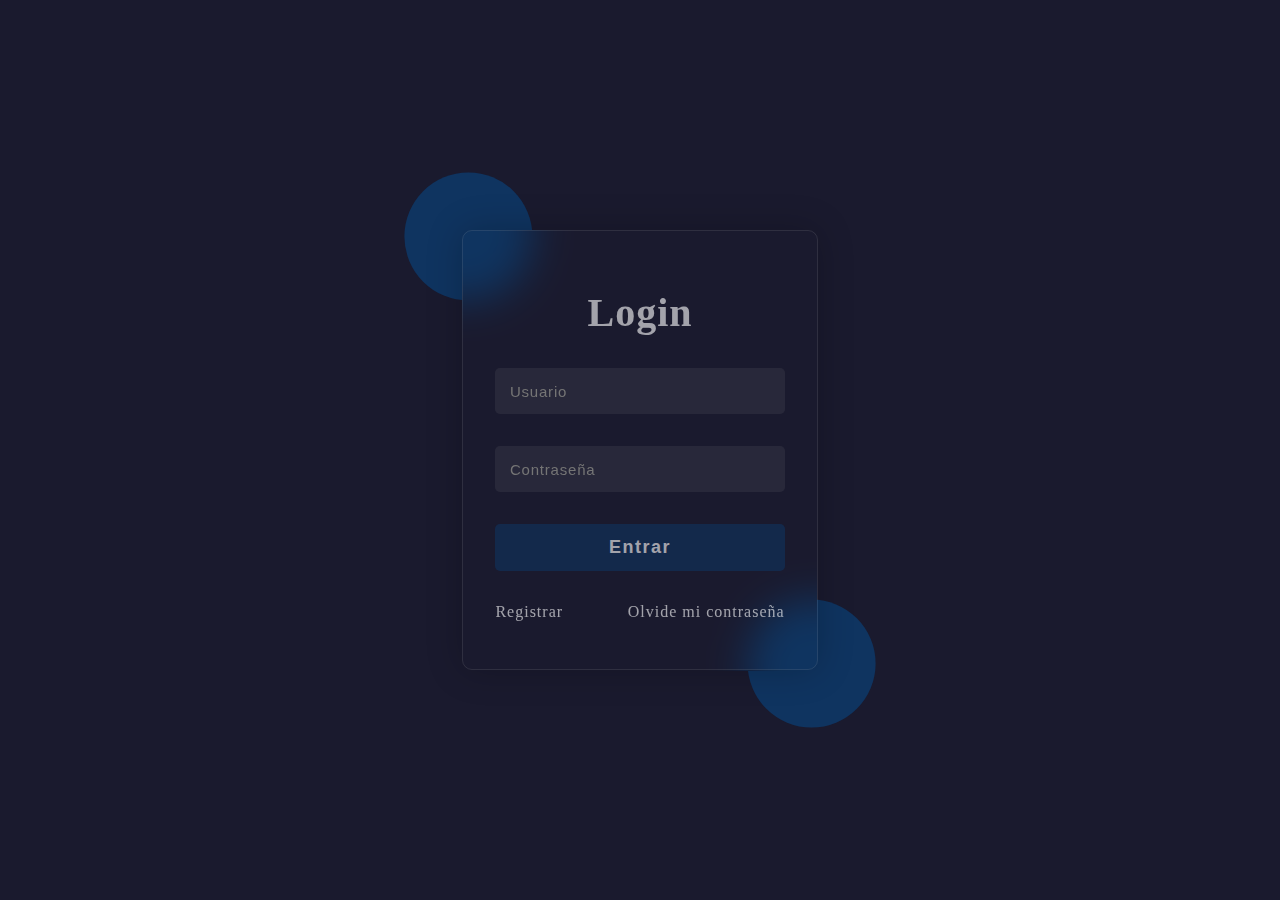
<file: index.html>
<!DOCTYPE html>
<html lang="en">

<head>
    <meta charset="UTF-8">
    <meta name="viewport" content="width=device-width, initial-scale=1.0">
    <link rel="stylesheet" href="./assets/styles/style.css">
    <title>Document</title>
</head>

<body>
    <section class="container">
        <div class="login-container">
            <div class="circle circle-one"></div>
            <div class="form-container">
                <h1 class="opacity">Login</h1>
                <form action="./assets/pages/contactos.html" method="get">
                    <input type="hidden" name="dummy" value="dummy">
                    <input type="text" placeholder="Usuario" required/>
                    <input type="password" placeholder="Contraseña" required/>
                    <button type="submit" class="opacity">Entrar</button>
                </form>
                <div class="register-forget opacity">
                    <a href="">Registrar</a>
                    <a href="">Olvide mi contraseña</a>
                </div>
            </div>
            <div class="circle circle-two"></div>
        </div>
        <div class="theme-btn-container"></div>
    </section>
</body>
</html>
</file>
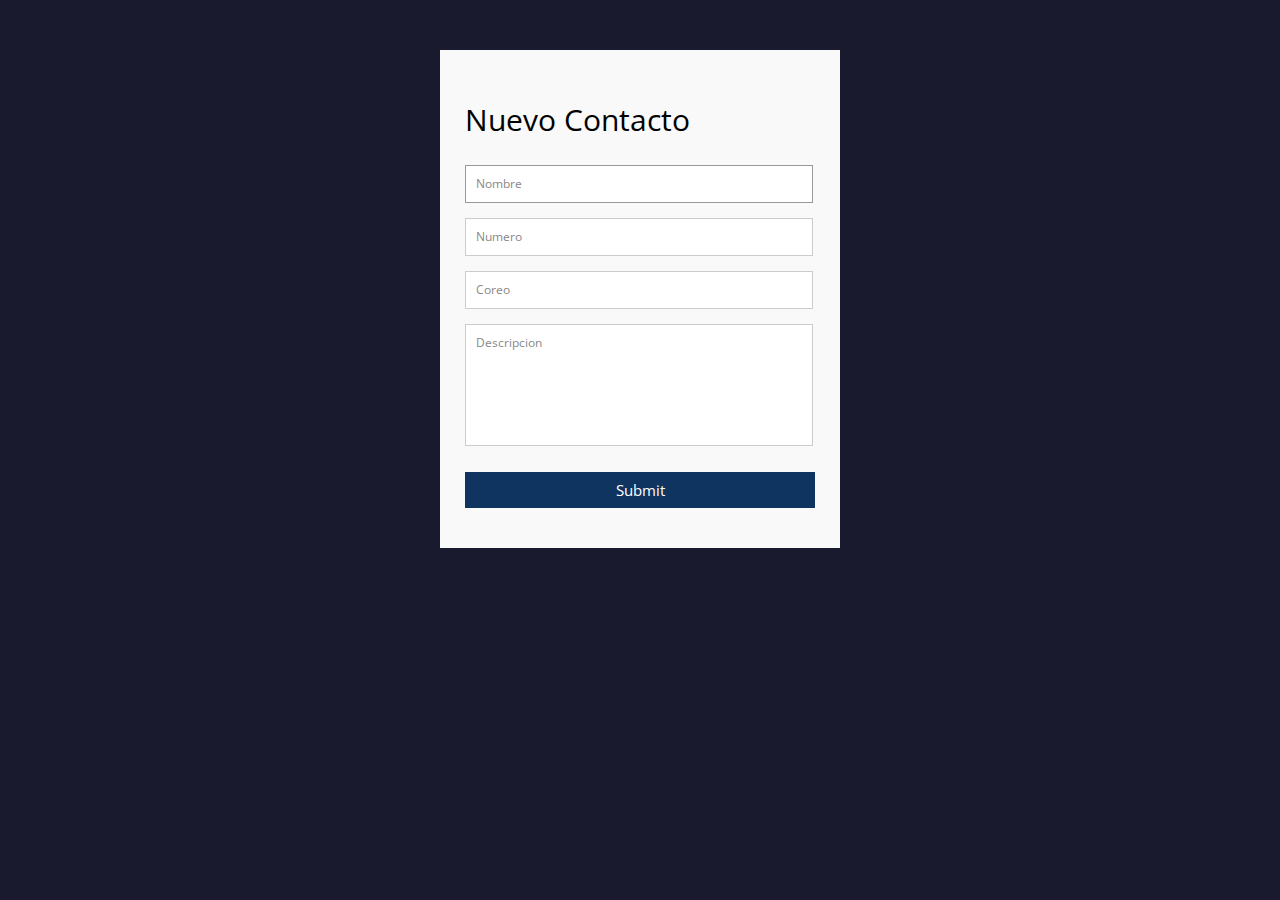
<file: assets/pages/agregarContacto.html>
<!DOCTYPE html>
<html lang="en">
<head>
    <meta charset="UTF-8">
    <meta name="viewport" content="width=device-width, initial-scale=1.0">
    <link rel="stylesheet" href="../styles/styleagregarcontacto.css">
    <title>agregarContacto</title>
</head>
<body>
    <div class="container">  
        <form id="contact" action="../pages/contactos.html" method="post">
          <h3>Nuevo Contacto</h3>
          <fieldset>
            <input placeholder="Nombre" type="text" tabindex="1" required autofocus>
          </fieldset>
          <fieldset>
            <input placeholder="Numero" type="tel" tabindex="2" required>
          </fieldset>
          <fieldset>
            <input placeholder="Coreo" type="email" tabindex="3" required>
          </fieldset>
          <fieldset>
            <textarea placeholder="Descripcion" tabindex="5" required></textarea>
          </fieldset>
          <fieldset>
            <button name="submit" type="submit" id="contact-submit" data-submit="...Sending">Submit</button>
          </fieldset>
        </form>
      </div>
</body>
</html>
</file>
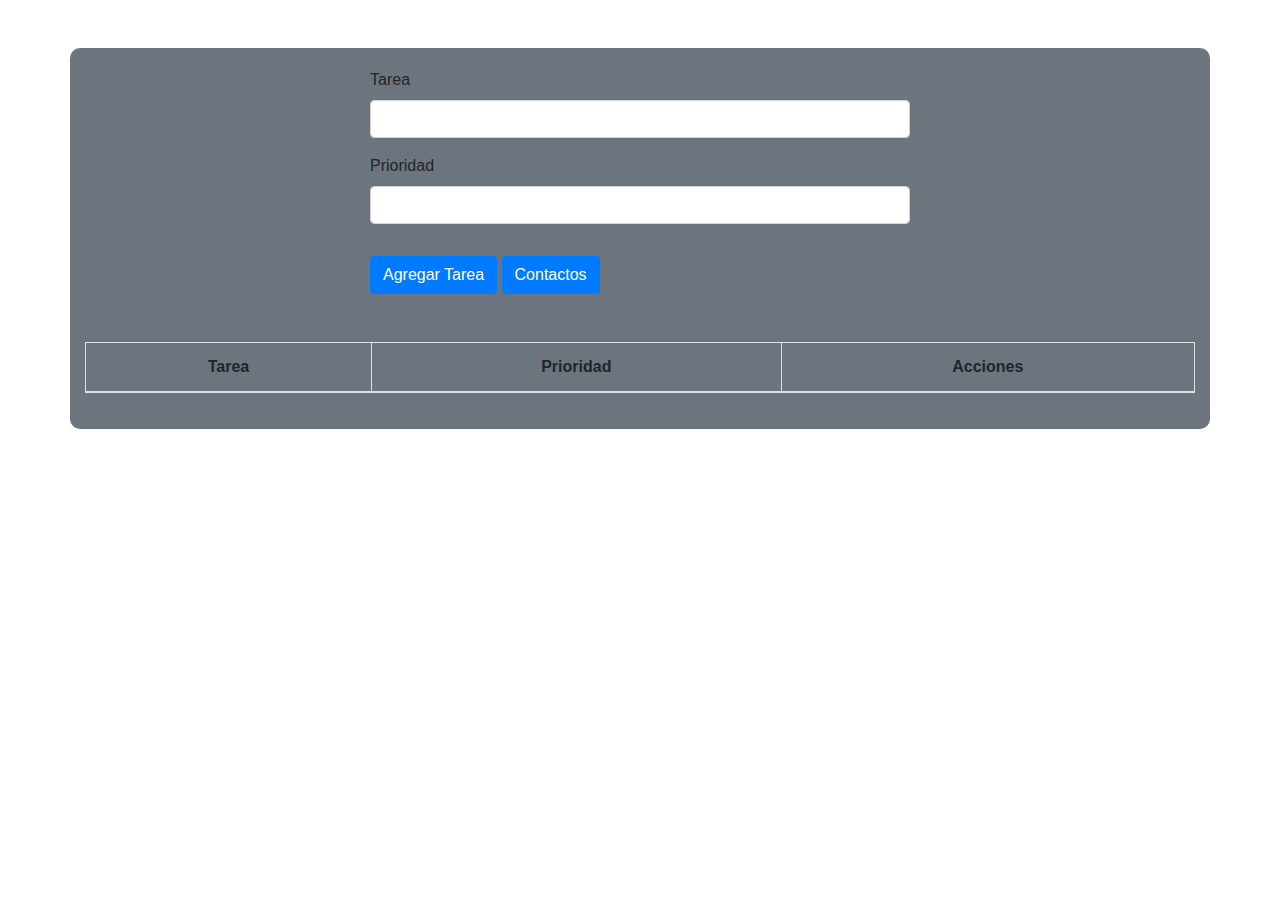
<file: assets/pages/todo.html>
<!DOCTYPE html>
<html lang="en">
<head>
    <meta charset="UTF-8">
    <meta name="viewport" content="width=device-width, initial-scale=1.0">
    <title>ToDo List</title>
    <link rel="stylesheet" href="../styles/styletodo.css">
    <link rel="stylesheet" href="https://stackpath.bootstrapcdn.com/bootstrap/4.3.1/css/bootstrap.min.css" integrity="sha384-ggOyR0iXCbMQv3Xipma34MD+dH/1fQ784/j6cY/iJTQUOhcWr7x9JvoRxT2MZw1T" crossorigin="anonymous">
    <style>
        th, td {
            text-align: center;
        }
    </style>
</head>
<body>
    <div class="container mt-5">
        <div class="row justify-content-center">
            <div class="col-md-6">
                <form onsubmit="event.preventDefault(); addTask()" action="/tasks" method="POST">
                    <div class="form-group">
                        <label for="input-name">Tarea</label>
                        <input class="form-control" id="input-name" required>
                    </div>
                    <div class="form-group">
                        <label for="input-priority">Prioridad</label>
                        <input type="number" class="form-control" id="input-priority" required>
                    </div>
                    <button type="submit" class="btn btn-primary mt-3">Agregar Tarea</button>
                    <a href="../pages/contactos.html" class="btn btn-primary mt-3">Contactos</a>
                </form>
            </div>
        </div>
        <table class="table table-bordered mt-5">
            <thead>
                <tr>
                    <th>Tarea</th>
                    <th>Prioridad</th>
                    <th>Acciones</th>
                </tr>
            </thead>
            <tbody id="table-body">
            </tbody>
        </table>
    </div>
    <script src="../scripts/todo.js"></script>
</body>
</html>
</file>
<file: assets/styles/style.css>
:root {
    --background: #1a1a2e;
    --color: #ffffff;
    --primary-color: #0f3460;
}

* {
    box-sizing: border-box;
}

html {
    scroll-behavior: smooth;
    text-align: center;
}

body {
    margin: 0;
    box-sizing: border-box;
    font-family: "poppins";
    background: var(--background);
    color: var(--color);
    letter-spacing: 1px;
    transition: background 0.2s ease;
    -webkit-transition: background 0.2s ease;
    -moz-transition: background 0.2s ease;
    -ms-transition: background 0.2s ease;
    -o-transition: background 0.2s ease;
}

a {
    text-decoration: none;
    color: var(--color);
}

h1 {
    font-size: 2.5rem;
}

.container {
    display: flex;
    justify-content: center;
    align-items: center;
    height: 100vh;
}

.login-container {
    position: relative;
    width: 22.2rem;
}
.form-container {
    border: 1px solid hsla(0, 0%, 65%, 0.158);
    box-shadow: 0 0 36px 1px rgba(0, 0, 0, 0.2);
    border-radius: 10px;
    backdrop-filter: blur(20px);
    z-index: 99;
    padding: 2rem;
    -webkit-border-radius: 10px;
    -moz-border-radius: 10px;
    -ms-border-radius: 10px;
    -o-border-radius: 10px;
}

.login-container form input {
    display: block;
    padding: 14.5px;
    width: 100%;
    margin: 2rem 0;
    color: var(--color);
    outline: none;
    background-color: #9191911f;
    border: none;
    border-radius: 5px;
    font-weight: 500;
    letter-spacing: 0.8px;
    font-size: 15px;
    backdrop-filter: blur(15px);
    -webkit-border-radius: 5px;
    -moz-border-radius: 5px;
    -ms-border-radius: 5px;
    -o-border-radius: 5px;
}

.login-container form input:focus {
    box-shadow: 0 0 16px 1px rgba(0, 0, 0, 0.2);
    animation: wobble 0.3s ease-in;
    -webkit-animation: wobble 0.3s ease-in;
}

.login-container form button {
    background-color: var(--primary-color);
    color: var(--color);
    display: block;
    padding: 13px;
    border-radius: 5px;
    outline: none;
    font-size: 18px;
    letter-spacing: 1.5px;
    font-weight: bold;
    width: 100%;
    cursor: pointer;
    margin-bottom: 2rem;
    transition: all 0.1s ease-in-out;
    border: none;
    -webkit-border-radius: 5px;
    -moz-border-radius: 5px;
    -ms-border-radius: 5px;
    -o-border-radius: 5px;
    -webkit-transition: all 0.1s ease-in-out;
    -moz-transition: all 0.1s ease-in-out;
    -ms-transition: all 0.1s ease-in-out;
    -o-transition: all 0.1s ease-in-out;
}

.login-container form button:hover {
    box-shadow: 0 0 10px 1px rgba(0, 0, 0, 0.15);
    transform: scale(1.02);
    -webkit-transform: scale(1.02);
    -moz-transform: scale(1.02);
    -ms-transform: scale(1.02);
    -o-transform: scale(1.02);
}

.circle {
    width: 8rem;
    height: 8rem;
    background: var(--primary-color);
    border-radius: 50%;
    -webkit-border-radius: 50%;
    -moz-border-radius: 50%;
    -ms-border-radius: 50%;
    -o-border-radius: 50%;
    position: absolute;
}

.illustration {
    position: absolute;
    top: -14%;
    right: -2px;
    width: 90%;
}

.circle-one {
    top: 0;
    left: 0;
    z-index: -1;
    transform: translate(-45%, -45%);
    -webkit-transform: translate(-45%, -45%);
    -moz-transform: translate(-45%, -45%);
    -ms-transform: translate(-45%, -45%);
    -o-transform: translate(-45%, -45%);
}

.circle-two {
    bottom: 0;
    right: 0;
    z-index: -1;
    transform: translate(45%, 45%);
    -webkit-transform: translate(45%, 45%);
    -moz-transform: translate(45%, 45%);
    -ms-transform: translate(45%, 45%);
    -o-transform: translate(45%, 45%);
}

.register-forget {
    margin: 1rem 0;
    display: flex;
    justify-content: space-between;
}
.opacity {
    opacity: 0.6;
}

.theme-btn-container {
    position: absolute;
    left: 0;
    bottom: 2rem;
}

.theme-btn {
    cursor: pointer;
    transition: all 0.3s ease-in;
}

.theme-btn:hover {
    width: 40px !important;
}

@keyframes wobble {
    0% {
        transform: scale(1.025);
        -webkit-transform: scale(1.025);
        -moz-transform: scale(1.025);
        -ms-transform: scale(1.025);
        -o-transform: scale(1.025);
    }
    25% {
        transform: scale(1);
        -webkit-transform: scale(1);
        -moz-transform: scale(1);
        -ms-transform: scale(1);
        -o-transform: scale(1);
    }
    75% {
        transform: scale(1.025);
        -webkit-transform: scale(1.025);
        -moz-transform: scale(1.025);
        -ms-transform: scale(1.025);
        -o-transform: scale(1.025);
    }
    100% {
        transform: scale(1);
        -webkit-transform: scale(1);
        -moz-transform: scale(1);
        -ms-transform: scale(1);
        -o-transform: scale(1);
    }
}
</file>
<file: assets/styles/styleagregarcontacto.css>
@import url(https://fonts.googleapis.com/css?family=Open+Sans:400italic,400,300,600);

:root {
    background-color: #1a1a2e;
    --color: #ffffff;
    --gray: #edeef7;
    --white: #ffffff;
    --primary-color: #0f3460;
    --background-transparent: rgba(48, 48, 180, 0.12); 
    --poppins: "Poppins", sans-serif;
    --shadow-opacity: 0.3;
    --blur: 100px;
}
body {
	font-family:"Open Sans", Helvetica, Arial, sans-serif;
	font-weight:300;
	font-size: 12px;
	line-height:30px;
	color:#777;
}

.container {
	max-width:400px;
	width:100%;
	margin:0 auto;
	position:relative;
}

#contact input[type="text"], #contact input[type="email"], #contact input[type="tel"], #contact input[type="url"], #contact textarea, #contact button[type="submit"] { font:400 12px/16px "Open Sans", Helvetica, Arial, sans-serif; }

#contact {
	background:#F9F9F9;
	padding:25px;
	margin:50px 0;
}

#contact h3 {
	color:black;
	display: block;
	font-size: 30px;
	font-weight: 400;
}

#contact h4 {
	margin:5px 0 15px;
	display:block;
	font-size:13px;
}

fieldset {
	border: medium none !important;
	margin: 0 0 10px;
	min-width: 100%;
	padding: 0;
	width: 100%;
}

#contact input[type="text"], #contact input[type="email"], #contact input[type="tel"], #contact input[type="url"], #contact textarea {
	width:93%;
	border:1px solid #CCC;
	background:#FFF;
	margin:0 0 5px;
	padding:10px;
}

#contact input[type="text"]:hover, #contact input[type="email"]:hover, #contact input[type="tel"]:hover, #contact input[type="url"]:hover, #contact textarea:hover {
	-webkit-transition:border-color 0.3s ease-in-out;
	-moz-transition:border-color 0.3s ease-in-out;
	transition:border-color 0.3s ease-in-out;
	border:1px solid #AAA;
}

#contact textarea {
	height:100px;
	max-width:100%;
  resize:none;
}

#contact button[type="submit"] {
	cursor:pointer;
	width:100%;
	border:none;
	background: var(--primary-color);
	color:hsl(0, 0%, 100%);
	margin:0 0 5px;
	padding:10px;
	font-size:15px;
}

#contact button[type="submit"]:hover {
	-webkit-transition:background 0.3s ease-in-out;
	-moz-transition:background 0.3s ease-in-out;
	transition:background-color 0.3s ease-in-out;
}

#contact button[type="submit"]:active { box-shadow:inset 0 1px 3px rgba(0, 0, 0, 0.5); }

#contact input:focus, #contact textarea:focus {
	outline:0;
	border:1px solid #999;
}
::-webkit-input-placeholder {
 color:#888;
}
:-moz-placeholder {
 color:#888;
}
::-moz-placeholder {
 color:#888;
}
:-ms-input-placeholder {
 color:#888;
}
</file>
<file: assets/styles/styletodo.css>
:root {
    --background-color: #272747;
    --white: #ffffff;
    --primary-color: #0f3460;
    --background-transparent: rgba(48, 48, 180, 0.12);
    --poppins: "Poppins", sans-serif;
    --shadow-opacity: 0.3;
    --blur: 100px;
}

.container {
    background-color: var(--gray);
    color: var(--color);
    padding: 20px;
    border-radius: 10px;
}

.form-group label {
    color: var(--color);
}

.btn-primary {
    background-color: var(--primary-color);
    color: var(--color);
    border: none;
}

.table th,
.table td {
    background-color: var(--gray);
    color: var(--color);
}

.btn-secondary {
    background-color: var(--background-color);
    color: var(--color);
    border: none;
}
</file>
